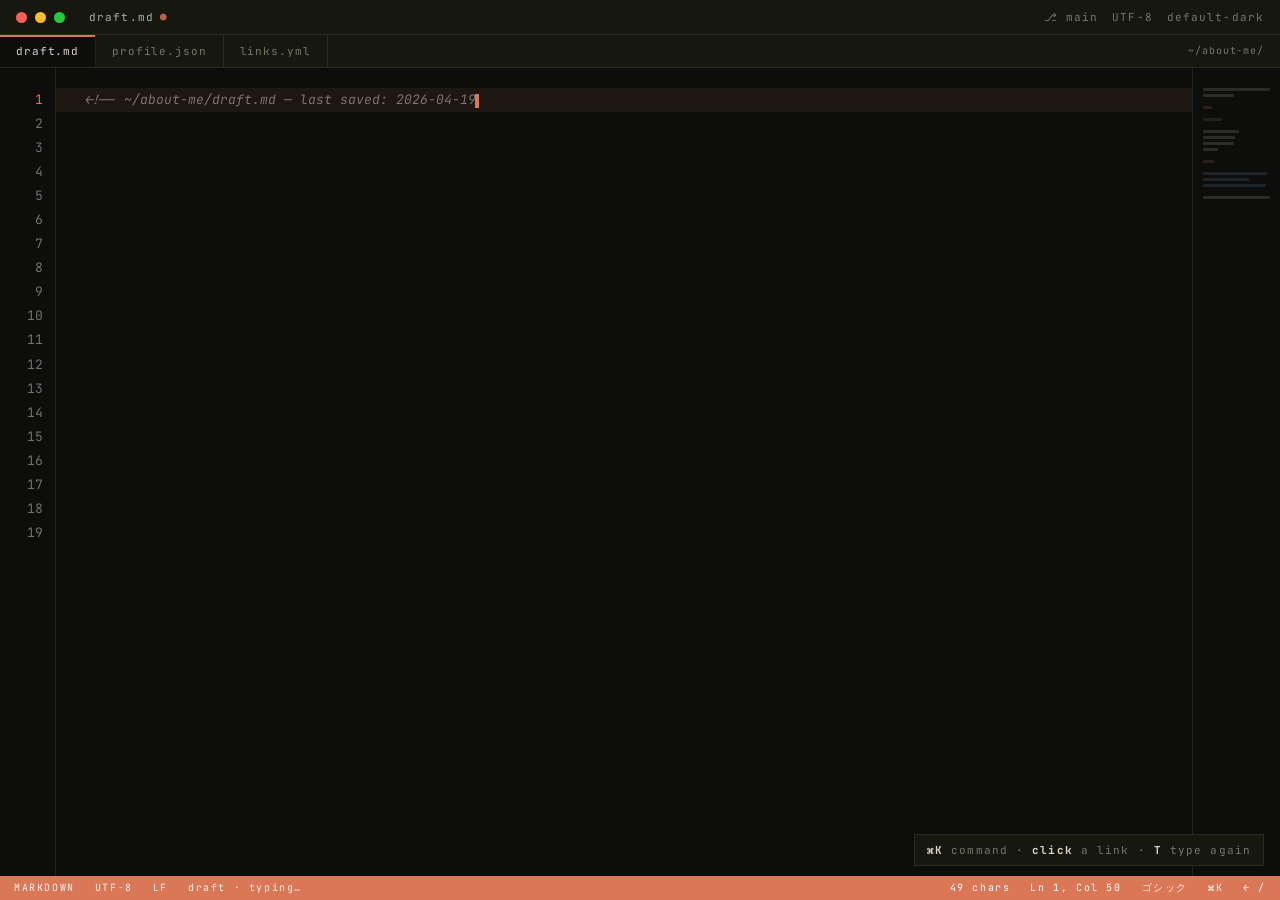
<file: editor.html>
<!DOCTYPE html>
<html lang="ja">
<head>
<meta charset="UTF-8" />
<title>draft.md — こはるなぎ</title>
<meta name="description" content="下書きのまま生きている。">
<meta name="viewport" content="width=device-width, initial-scale=1.0" />
<link rel="icon" href="data:image/svg+xml,<svg xmlns='http://www.w3.org/2000/svg' viewBox='0 0 100 100'><text y='.9em' font-size='90'>✏️</text></svg>">
<link rel="preconnect" href="https://fonts.googleapis.com">
<link rel="preconnect" href="https://fonts.gstatic.com" crossorigin>
<link href="https://fonts.googleapis.com/css2?family=Noto+Serif+JP:wght@400;500;600&family=Noto+Sans+JP:wght@400;500;600;700&family=JetBrains+Mono:wght@400;500;600&display=swap" rel="stylesheet">
<style>
  html, body {
    margin: 0; padding: 0; height: 100%;
    font-family: "JetBrains Mono", "SF Mono", ui-monospace, monospace;
    overflow: hidden;
  }
  * { box-sizing: border-box; }
  a { color: inherit; }

  /* Themes via CSS variables */
  body[data-theme="default-dark"] {
    --bg: #0d0e0c; --chrome: #17181514; --chrome-bg: #16170f;
    --fg: #d8d4c8; --dim: rgba(216,212,200,0.5); --hair: rgba(216,212,200,0.1);
    --accent: #d97757; --accent-alt: #7aa37a; --blue: #7a9cc6; --yellow: #d9b957;
    --sel: rgba(217,119,87,0.25);
  }
  body[data-theme="solarized-dark"] {
    --bg: #002b36; --chrome-bg: #073642;
    --fg: #93a1a1; --dim: rgba(147,161,161,0.55); --hair: rgba(147,161,161,0.14);
    --accent: #cb4b16; --accent-alt: #859900; --blue: #268bd2; --yellow: #b58900;
    --sel: rgba(203,75,22,0.22);
  }
  body[data-theme="dracula"] {
    --bg: #282a36; --chrome-bg: #21222c;
    --fg: #f8f8f2; --dim: rgba(248,248,242,0.5); --hair: rgba(248,248,242,0.12);
    --accent: #ff79c6; --accent-alt: #50fa7b; --blue: #8be9fd; --yellow: #f1fa8c;
    --sel: rgba(255,121,198,0.2);
  }
  body[data-theme="nord"] {
    --bg: #2e3440; --chrome-bg: #272b35;
    --fg: #d8dee9; --dim: rgba(216,222,233,0.55); --hair: rgba(216,222,233,0.12);
    --accent: #bf616a; --accent-alt: #a3be8c; --blue: #88c0d0; --yellow: #ebcb8b;
    --sel: rgba(191,97,106,0.22);
  }
  body[data-theme="paper-light"] {
    --bg: #f5f3ec; --chrome-bg: #e8e5dc;
    --fg: #1b1a17; --dim: rgba(27,26,23,0.5); --hair: rgba(27,26,23,0.12);
    --accent: #b84a3d; --accent-alt: #6b7a3d; --blue: #4a6b8a; --yellow: #9c7a2b;
    --sel: rgba(184,74,61,0.18);
  }

  body {
    background: var(--bg); color: var(--fg);
    display: flex; flex-direction: column; height: 100vh;
  }

  /* Window chrome */
  .chrome {
    display: flex; align-items: center; gap: 8px;
    padding: 10px 16px; background: var(--chrome-bg);
    border-bottom: 1px solid var(--hair);
    font-size: 11px; color: var(--dim); letter-spacing: 0.1em;
    flex-shrink: 0;
  }
  .chrome .dot { width: 11px; height: 11px; border-radius: 50%; }
  .chrome .dot.r { background: #ff5f56; } .chrome .dot.y { background: #ffbd2e; } .chrome .dot.g { background: #27c93f; }
  .chrome .file { margin-left: 16px; color: var(--fg); opacity: 0.8; }
  .chrome .file .mod { color: var(--accent); margin-left: 6px; }
  .chrome .right { margin-left: auto; display: flex; gap: 14px; align-items: center; }
  .chrome select {
    background: transparent; color: var(--fg); border: 1px solid var(--hair);
    padding: 3px 6px; font-family: inherit; font-size: 10px; letter-spacing: 0.1em;
    cursor: pointer;
  }

  /* Tab bar */
  .tabs {
    display: flex; background: var(--chrome-bg);
    border-bottom: 1px solid var(--hair); font-size: 11px;
    letter-spacing: 0.08em; flex-shrink: 0;
  }
  .tabs .tab {
    padding: 9px 16px; color: var(--dim);
    border-right: 1px solid var(--hair); cursor: default;
  }
  .tabs .tab.active {
    background: var(--bg); color: var(--fg);
    box-shadow: inset 0 2px 0 var(--accent);
  }
  .tabs .path { margin-left: auto; padding: 9px 16px; color: var(--dim); font-size: 10px; }

  /* Main editor */
  .editor {
    flex: 1; display: grid; grid-template-columns: 56px 1fr 88px;
    overflow: hidden; min-height: 0;
  }
  .gutter {
    padding: 20px 12px 20px 16px; text-align: right;
    color: var(--dim); border-right: 1px solid var(--hair);
    user-select: none; font-size: 13px; line-height: 1.85;
    overflow: hidden;
  }
  .gutter .ln.cursor { color: var(--accent); }
  .doc {
    padding: 20px 28px; overflow-y: auto;
    font-size: 13px; line-height: 1.85; position: relative;
  }
  .doc .ln { min-height: 1.85em; white-space: pre-wrap; word-break: break-word; }
  .doc .ln.current { background: color-mix(in oklab, var(--accent) 8%, transparent); margin: 0 -28px; padding: 0 28px; }

  .tok-comment { color: var(--dim); font-style: italic; }
  .tok-h1mark, .tok-h2mark { color: var(--accent); }
  .tok-h1 { color: var(--fg); font-family: "Noto Sans JP", sans-serif; font-size: 28px; letter-spacing: 0.14em; font-weight: 600; }
  body.serif .tok-h1, body.serif .tok-quote-jp, body.serif .tok-jp { font-family: "Noto Serif JP", serif; font-weight: 500; }
  .tok-h2 { color: var(--fg); font-weight: 600; letter-spacing: 0.06em; }
  .tok-quote-mark { color: var(--accent); }
  .tok-quote-jp { color: var(--fg); font-family: "Noto Sans JP", sans-serif; font-size: 15px; letter-spacing: 0.12em; font-style: italic; }
  .tok-jp { color: var(--fg); font-family: "Noto Sans JP", sans-serif; font-size: 13.5px; letter-spacing: 0.06em; }
  .tok-bracket { color: var(--dim); }
  .tok-linkname { color: var(--blue); text-decoration: underline; text-underline-offset: 2px; font-family: "Noto Sans JP", sans-serif; }
  body.serif .tok-linkname { font-family: "Noto Serif JP", serif; }
  .tok-url { color: var(--accent-alt); font-style: italic; }
  .tok-dash { color: var(--dim); }
  .tok-bullet { color: var(--yellow); }
  .tok-em { color: var(--accent); font-style: italic; }
  .tok-strike { color: var(--dim); text-decoration: line-through; }
  .tok-html { color: var(--dim); font-style: italic; }

  .caret {
    display: inline-block; width: 0.55ch; height: 1.1em;
    background: var(--accent); vertical-align: text-bottom;
    animation: blink 1s steps(2) infinite; margin-left: -1px;
  }
  @keyframes blink { 0%, 50% { opacity: 1 } 50.01%, 100% { opacity: 0 } }

  /* Minimap */
  .minimap {
    border-left: 1px solid var(--hair);
    padding: 20px 10px; overflow: hidden;
  }
  .minimap .bar { height: 3px; margin-bottom: 3px; border-radius: 1px; }

  /* Status bar */
  .statusbar {
    display: flex; background: var(--accent); color: #fff;
    padding: 5px 14px; font-size: 10px; letter-spacing: 0.16em;
    gap: 20px; flex-shrink: 0;
  }
  .statusbar .right { margin-left: auto; display: flex; gap: 20px; }
  .statusbar .seg { cursor: pointer; opacity: 0.9; }
  .statusbar .seg:hover { opacity: 1; }

  /* Command palette */
  .cmdpal {
    position: fixed; top: 80px; left: 50%; transform: translateX(-50%);
    width: 520px; max-width: calc(100vw - 40px);
    background: var(--chrome-bg); border: 1px solid var(--hair);
    box-shadow: 0 20px 60px rgba(0,0,0,0.5);
    font-size: 12px; z-index: 100;
  }
  .cmdpal .head {
    padding: 10px 14px; border-bottom: 1px solid var(--hair);
    color: var(--dim); display: flex; gap: 10px; align-items: center;
  }
  .cmdpal .head input {
    background: transparent; border: 0; color: var(--fg); flex: 1;
    font-family: inherit; font-size: 13px; outline: none;
  }
  .cmdpal .item {
    padding: 8px 14px; cursor: pointer;
    display: flex; gap: 14px; align-items: center;
  }
  .cmdpal .item:hover, .cmdpal .item.on { background: color-mix(in oklab, var(--accent) 20%, transparent); }
  .cmdpal .item .k { color: var(--dim); font-size: 10px; letter-spacing: 0.2em; }
  .cmdpal .item .t { color: var(--fg); }

  /* Hint toast */
  .hint {
    position: fixed; bottom: 34px; right: 16px;
    background: var(--chrome-bg); border: 1px solid var(--hair);
    padding: 8px 12px; font-size: 11px; color: var(--dim);
    letter-spacing: 0.1em; z-index: 50;
  }
  .hint b { color: var(--fg); }

  /* Tweaks panel */
  .tweaks-panel {
    position: fixed; right: 16px; bottom: 50px; z-index: 200;
    background: var(--chrome-bg); color: var(--fg);
    font-family: "JetBrains Mono", ui-monospace, monospace; font-size: 11px;
    padding: 14px 16px; width: 240px; letter-spacing: 0.08em;
    border: 1px solid var(--hair); display: none;
  }
  .tweaks-panel.on { display: block; }
  .tweaks-panel h4 {
    margin: 0 0 10px; font-size: 10px; letter-spacing: 0.24em;
    text-transform: uppercase; color: var(--dim); font-weight: 500;
  }
  .tweaks-panel .row { display: flex; align-items: center; justify-content: space-between; gap: 8px; margin: 8px 0; }
  .tweaks-panel label { color: var(--dim); }
  .tweaks-panel select, .tweaks-panel button {
    background: transparent; color: var(--fg); border: 1px solid var(--hair);
    padding: 3px 6px; font-family: inherit; font-size: 10px; letter-spacing: 0.1em;
    cursor: pointer;
  }
  .tweaks-panel button.active { background: var(--accent); color: #fff; border-color: var(--accent); }
  .tweaks-panel .seg { display: flex; gap: 2px; }

  /* Scrollbar */
  .doc::-webkit-scrollbar { width: 10px; }
  .doc::-webkit-scrollbar-thumb { background: var(--hair); }
  .doc::-webkit-scrollbar-track { background: transparent; }
</style>
</head>
<body data-theme="default-dark">

<div class="chrome">
  <span class="dot r"></span><span class="dot y"></span><span class="dot g"></span>
  <span class="file">draft.md<span class="mod" id="mod-dot">●</span></span>
  <div class="right">
    <span id="branch">⎇ main</span>
    <span>UTF-8</span>
    <span id="theme-label">default-dark</span>
  </div>
</div>

<div class="tabs">
  <div class="tab active">draft.md</div>
  <div class="tab">profile.json</div>
  <div class="tab">links.yml</div>
  <div class="path">~/about-me/</div>
</div>

<div class="editor">
  <div class="gutter" id="gutter"></div>
  <div class="doc" id="doc"></div>
  <div class="minimap" id="minimap"></div>
</div>

<div class="statusbar">
  <span class="seg">MARKDOWN</span>
  <span class="seg">UTF-8</span>
  <span class="seg">LF</span>
  <span id="draft-age" class="seg">draft · 編集中</span>
  <div class="right">
    <span id="words">0 words</span>
    <span id="caret-pos">Ln 1, Col 1</span>
    <span class="seg" id="toggle-serif" title="toggle font">ゴシック</span>
    <span class="seg" id="toggle-tweaks" title="⌘K">⌘K</span>
    <a class="seg back-home" href="index.html" title="back to /" style="color:#fff;text-decoration:none">← /</a>
  </div>
</div>

<div id="cmdpal" class="cmdpal" style="display:none">
  <div class="head">
    <span>&gt;</span>
    <input id="cmd-input" placeholder="theme / font / retype / visit..." />
  </div>
  <div id="cmd-list"></div>
</div>

<div id="tweaks" class="tweaks-panel">
  <h4>Tweaks</h4>
  <div class="row"><label>theme</label>
    <select id="tw-theme">
      <option value="default-dark">default dark</option>
      <option value="solarized-dark">solarized dark</option>
      <option value="dracula">dracula</option>
      <option value="nord">nord</option>
      <option value="paper-light">paper light</option>
    </select>
  </div>
  <div class="row"><label>font</label>
    <div class="seg" id="tw-serif">
      <button data-v="sans">ゴシック</button><button data-v="serif">明朝</button>
    </div>
  </div>
  <div class="row"><label>typing</label>
    <div class="seg" id="tw-typing">
      <button data-v="on">on</button><button data-v="off">off</button>
    </div>
  </div>
  <div class="row"><label>speed</label><input id="tw-speed" type="range" min="10" max="80" step="2" style="flex:1" /></div>
</div>

<div class="hint" id="hint">
  <b>⌘K</b> command · <b>click</b> a link · <b>T</b> type again
</div>

<script>
(() => {
  // --- TWEAKS DEFAULTS ---
  const TWEAK_DEFAULTS = /*EDITMODE-BEGIN*/{
    "theme": "default-dark",
    "serif": false,
    "typing": true,
    "speed": 28
  }/*EDITMODE-END*/;

  let state = (() => {
    try {
      const raw = localStorage.getItem('editor-tweak');
      if (raw) return { ...TWEAK_DEFAULTS, ...JSON.parse(raw) };
    } catch(e) {}
    return { ...TWEAK_DEFAULTS };
  })();

  // --- DOCUMENT MODEL ---
  // Each line: { text, kind, typedChars? }
  const LINES = [
    { k: 'comment', t: '<!-- ~/about-me/draft.md — last saved: 2026-04-19 -->' },
    { k: 'comment', t: '<!-- status: 下書きのまま -->' },
    { k: 'blank', t: '' },
    { k: 'h1',   t: '# こはるなぎ' },
    { k: 'blank', t: '' },
    { k: 'quote', t: '> 下書きのまま生きている。' },
    { k: 'blank', t: '' },
    { k: 'p',    t: 'SIerに11年勤めたあと、自治体に転職してDX推進に' },
    { k: 'p',    t: '関わりながら、書くことを始めました。AIと人間の' },
    { k: 'p',    t: 'あいだにある問いに関心があり、エッセイや制作の' },
    { k: 'p',    t: 'テーマになっています。' },
    { k: 'blank', t: '' },
    { k: 'h2',   t: '## links' },
    { k: 'blank', t: '' },
    { k: 'link', t: '- [note](https://note.com/koharunagi_) — エッセイ・日記', href: 'https://note.com/koharunagi_' },
    { k: 'link', t: '- [あなたのスマホはどこにありますか？](note) — 有料記事', href: 'https://note.com/koharunagi_/n/n6ee8d8d39ea9' },
    { k: 'link', t: '- [GitHub](github.com/craftpaperbag) — コードと残骸たち', href: 'https://github.com/craftpaperbag' },
    { k: 'blank', t: '' },
    { k: 'comment', t: '<!-- ご連絡はnoteのDMから / source: github.com/craftpaperbag/about-me -->' },
  ];

  // --- TOKENIZER for one line ---
  // Renders a line up to `upto` chars (for typing animation)
  function renderLine(ln, upto) {
    const t = ln.t.slice(0, upto);
    if (ln.k === 'blank') return '&nbsp;';
    if (ln.k === 'comment') return `<span class="tok-comment">${escapeHtml(t)}</span>`;
    if (ln.k === 'h1') {
      if (t.length <= 2) return `<span class="tok-h1mark">${escapeHtml(t)}</span>`;
      return `<span class="tok-h1mark">${escapeHtml(t.slice(0,2))}</span><span class="tok-h1">${escapeHtml(t.slice(2))}</span>`;
    }
    if (ln.k === 'h2') {
      if (t.length <= 3) return `<span class="tok-h2mark">${escapeHtml(t)}</span>`;
      return `<span class="tok-h2mark">${escapeHtml(t.slice(0,3))}</span><span class="tok-h2">${escapeHtml(t.slice(3))}</span>`;
    }
    if (ln.k === 'quote') {
      if (t.length <= 2) return `<span class="tok-quote-mark">${escapeHtml(t)}</span>`;
      return `<span class="tok-quote-mark">${escapeHtml(t.slice(0,2))}</span><span class="tok-quote-jp">${escapeHtml(t.slice(2))}</span>`;
    }
    if (ln.k === 'p') return `<span class="tok-jp">${escapeHtml(t)}</span>`;
    if (ln.k === 'link') {
      // e.g. "- [name](url) — desc"
      const m = t.match(/^(- )?(\[([^\]]*)\])?(\(([^)]*)\))?( — (.*))?$/);
      if (!m) return `<span class="tok-jp">${escapeHtml(t)}</span>`;
      let html = '';
      if (m[1]) html += `<span class="tok-bullet">${escapeHtml(m[1])}</span>`;
      if (m[2]) {
        html += `<span class="tok-bracket">[</span>`;
        html += `<span class="tok-linkname">${escapeHtml(m[3]||'')}</span>`;
        // Only close bracket if full [..] is typed (i.e. contains ])
        if (t.includes(']')) html += `<span class="tok-bracket">]</span>`;
      }
      if (m[4]) {
        html += `<span class="tok-bracket">(</span>`;
        html += `<span class="tok-url">${escapeHtml(m[5]||'')}</span>`;
        if (t.includes(')')) html += `<span class="tok-bracket">)</span>`;
      }
      if (m[6]) {
        html += `<span class="tok-dash"> — </span>`;
        html += `<span class="tok-jp">${escapeHtml(m[7]||'')}</span>`;
      }
      return html || `<span class="tok-jp">${escapeHtml(t)}</span>`;
    }
    return escapeHtml(t);
  }

  function escapeHtml(s) {
    return String(s).replace(/[&<>"']/g, c => ({
      '&':'&amp;','<':'&lt;','>':'&gt;','"':'&quot;',"'":'&#39;'
    }[c]));
  }

  // --- STATE for typing ---
  // currentLine: which line the caret is on (0-indexed)
  // currentCol: how many chars of that line are typed
  let currentLine = 0;
  let currentCol = 0;
  let typingTimer = null;
  let typingDone = false;

  function totalLines() { return LINES.length; }

  function renderAll() {
    const doc = document.getElementById('doc');
    const gutter = document.getElementById('gutter');
    const minimap = document.getElementById('minimap');

    let docHtml = '';
    let gutterHtml = '';
    let mapHtml = '';
    for (let i = 0; i < LINES.length; i++) {
      const ln = LINES[i];
      const isCurrent = i === currentLine && !typingDone;
      let chars;
      if (i < currentLine) chars = ln.t.length;
      else if (i === currentLine) chars = currentCol;
      else chars = 0;
      if (typingDone) chars = ln.t.length;

      let body = renderLine(ln, chars);
      if (isCurrent) body += '<span class="caret"></span>';
      // If this line is a link and fully typed, wrap in anchor
      if (ln.k === 'link' && ln.href && chars >= ln.t.length) {
        body = `<a href="${ln.href}" target="_blank" rel="noopener" style="text-decoration:none">${body}</a>`;
      }
      docHtml += `<div class="ln${isCurrent ? ' current' : ''}" data-i="${i}">${body}</div>`;
      gutterHtml += `<div class="ln${isCurrent ? ' cursor' : ''}">${i+1}</div>`;

      // minimap bar
      const color = ln.k === 'h1' ? 'var(--accent)'
        : ln.k === 'h2' ? 'var(--accent)'
        : ln.k === 'comment' ? 'var(--dim)'
        : ln.k === 'link' ? 'var(--blue)'
        : ln.k === 'quote' ? 'var(--accent-alt)'
        : ln.k === 'blank' ? 'transparent'
        : 'var(--fg)';
      const op = ln.k === 'comment' ? 0.3 : (i <= currentLine || typingDone ? 0.7 : 0.15);
      const w = ln.k === 'blank' ? 0 : Math.min(100, ((ln.t.length || 2) * 2));
      mapHtml += `<div class="bar" style="background:${color};opacity:${op};width:${w}%"></div>`;
    }

    doc.innerHTML = docHtml;
    gutter.innerHTML = gutterHtml;
    minimap.innerHTML = mapHtml;

    // status
    const caretLine = typingDone ? LINES.length : (currentLine + 1);
    const caretCol = typingDone ? 1 : (currentCol + 1);
    document.getElementById('caret-pos').textContent = `Ln ${caretLine}, Col ${caretCol}`;
    const totalChars = LINES.reduce((a, l) => a + (i => i<currentLine ? l.t.length : i===currentLine ? currentCol : 0)(LINES.indexOf(l)), 0);
    const wc = typingDone
      ? LINES.reduce((a,l) => a + l.t.length, 0)
      : totalChars;
    document.getElementById('words').textContent = `${wc} chars`;
    document.getElementById('mod-dot').textContent = typingDone ? '' : '●';
    document.getElementById('draft-age').textContent = typingDone ? 'draft · 保存せず' : 'draft · typing…';
  }

  function step() {
    if (typingDone) return;
    const ln = LINES[currentLine];
    // advance
    if (ln.k === 'blank') {
      currentLine++;
      currentCol = 0;
    } else if (currentCol < ln.t.length) {
      currentCol++;
    } else {
      currentLine++;
      currentCol = 0;
    }
    if (currentLine >= LINES.length) {
      typingDone = true;
      currentLine = LINES.length - 1;
      currentCol = LINES[currentLine].t.length;
    }
    renderAll();
    scheduleNext();
  }

  function scheduleNext() {
    if (typingDone) return;
    const ln = LINES[currentLine];
    let delay = 1000 / state.speed; // base
    // Vary for realism
    const ch = ln.t[currentCol - 1];
    if (ch === '。' || ch === '、') delay *= 4;
    else if (ch === ' ') delay *= 1.8;
    else if (ln.k === 'blank') delay = 240;
    else if (currentCol === 0) delay *= 2.5;
    delay += Math.random() * (1000 / state.speed);
    typingTimer = setTimeout(step, delay);
  }

  function startTyping() {
    clearTimeout(typingTimer);
    currentLine = 0; currentCol = 0; typingDone = false;
    renderAll();
    typingTimer = setTimeout(step, 500);
  }

  function completeInstantly() {
    clearTimeout(typingTimer);
    typingDone = true;
    currentLine = LINES.length - 1;
    currentCol = LINES[currentLine].t.length;
    renderAll();
  }

  // --- THEME / TWEAKS wiring ---
  function applyState() {
    document.body.dataset.theme = state.theme;
    document.body.classList.toggle('serif', !!state.serif);
    document.getElementById('theme-label').textContent = state.theme;
    document.getElementById('toggle-serif').textContent = state.serif ? '明朝' : 'ゴシック';
    document.getElementById('tw-theme').value = state.theme;
    document.querySelectorAll('#tw-serif button').forEach(b => {
      b.classList.toggle('active', (b.dataset.v === 'serif') === !!state.serif);
    });
    document.querySelectorAll('#tw-typing button').forEach(b => {
      b.classList.toggle('active', (b.dataset.v === 'on') === !!state.typing);
    });
    document.getElementById('tw-speed').value = state.speed;
    try { localStorage.setItem('editor-tweak', JSON.stringify(state)); } catch(e) {}
    try {
      window.parent.postMessage({ type: '__edit_mode_set_keys', edits: { ...state } }, '*');
    } catch(e) {}
  }

  document.getElementById('tw-theme').addEventListener('change', e => {
    state.theme = e.target.value; applyState();
  });
  document.querySelectorAll('#tw-serif button').forEach(b => {
    b.addEventListener('click', () => {
      state.serif = b.dataset.v === 'serif'; applyState();
    });
  });
  document.querySelectorAll('#tw-typing button').forEach(b => {
    b.addEventListener('click', () => {
      const on = b.dataset.v === 'on';
      state.typing = on; applyState();
      if (on) startTyping(); else completeInstantly();
    });
  });
  document.getElementById('tw-speed').addEventListener('input', e => {
    state.speed = parseInt(e.target.value, 10); applyState();
  });
  document.getElementById('toggle-serif').addEventListener('click', () => {
    state.serif = !state.serif; applyState();
  });
  document.getElementById('toggle-tweaks').addEventListener('click', openCmdpal);

  // --- Command palette ---
  const COMMANDS = [
    { k: 'theme', t: 'Theme: Default Dark', fn: () => { state.theme='default-dark'; applyState(); } },
    { k: 'theme', t: 'Theme: Solarized Dark', fn: () => { state.theme='solarized-dark'; applyState(); } },
    { k: 'theme', t: 'Theme: Dracula', fn: () => { state.theme='dracula'; applyState(); } },
    { k: 'theme', t: 'Theme: Nord', fn: () => { state.theme='nord'; applyState(); } },
    { k: 'theme', t: 'Theme: Paper Light', fn: () => { state.theme='paper-light'; applyState(); } },
    { k: 'font',  t: 'Font: ゴシック (sans)', fn: () => { state.serif=false; applyState(); } },
    { k: 'font',  t: 'Font: 明朝 (serif)', fn: () => { state.serif=true; applyState(); } },
    { k: 'edit',  t: 'Retype document', fn: () => startTyping() },
    { k: 'edit',  t: 'Complete now (skip typing)', fn: () => completeInstantly() },
    { k: 'tweaks', t: 'Toggle tweaks panel', fn: () => document.getElementById('tweaks').classList.toggle('on') },
    { k: 'nav',   t: 'Open note', fn: () => window.open('https://note.com/koharunagi_','_blank') },
    { k: 'nav',   t: 'Open 有料記事 (note)', fn: () => window.open('https://note.com/koharunagi_/n/n6ee8d8d39ea9','_blank') },
    { k: 'nav',   t: 'Open Kindle version', fn: () => window.open('https://www.amazon.co.jp/dp/B0GVB4NG4V','_blank') },
    { k: 'nav',   t: 'Open GitHub', fn: () => window.open('https://github.com/craftpaperbag','_blank') },
    { k: 'nav',   t: 'Back to / (public page)', fn: () => location.href = 'index.html' },
  ];

  let cmdSel = 0;
  function openCmdpal() {
    document.getElementById('cmdpal').style.display = 'block';
    const inp = document.getElementById('cmd-input');
    inp.value = ''; cmdSel = 0;
    renderCmdList('');
    setTimeout(() => inp.focus(), 30);
  }
  function closeCmdpal() { document.getElementById('cmdpal').style.display = 'none'; }
  function renderCmdList(q) {
    const list = document.getElementById('cmd-list');
    const filtered = COMMANDS.filter(c => !q || c.t.toLowerCase().includes(q.toLowerCase()) || c.k.includes(q.toLowerCase()));
    list.innerHTML = filtered.map((c, i) =>
      `<div class="item ${i === cmdSel ? 'on' : ''}" data-i="${i}"><span class="k">${c.k.toUpperCase()}</span><span class="t">${c.t}</span></div>`
    ).join('');
    list.querySelectorAll('.item').forEach(el => {
      el.addEventListener('click', () => {
        const c = filtered[parseInt(el.dataset.i,10)]; if (c) { c.fn(); closeCmdpal(); }
      });
    });
    list.dataset.filtered = JSON.stringify(filtered.map(f=>f.t));
    list._filtered = filtered;
  }
  document.getElementById('cmd-input').addEventListener('input', e => {
    cmdSel = 0; renderCmdList(e.target.value);
  });
  document.getElementById('cmd-input').addEventListener('keydown', e => {
    const list = document.getElementById('cmd-list');
    const items = list._filtered || [];
    if (e.key === 'ArrowDown') { cmdSel = Math.min(items.length-1, cmdSel+1); renderCmdList(document.getElementById('cmd-input').value); e.preventDefault(); }
    else if (e.key === 'ArrowUp') { cmdSel = Math.max(0, cmdSel-1); renderCmdList(document.getElementById('cmd-input').value); e.preventDefault(); }
    else if (e.key === 'Enter') { const c = items[cmdSel]; if (c) { c.fn(); closeCmdpal(); } }
    else if (e.key === 'Escape') { closeCmdpal(); }
  });

  // Global keys
  window.addEventListener('keydown', e => {
    if ((e.metaKey || e.ctrlKey) && e.key.toLowerCase() === 'k') {
      e.preventDefault(); openCmdpal();
    } else if (e.key === 'Escape') {
      closeCmdpal();
    } else if (!document.getElementById('cmdpal').style.display || document.getElementById('cmdpal').style.display === 'none') {
      if (e.key.toLowerCase() === 't' && !e.metaKey && !e.ctrlKey && !e.altKey) {
        // retype
        startTyping();
      }
    }
  });

  // Edit-mode host handshake
  window.addEventListener('message', (e) => {
    if (!e.data || typeof e.data !== 'object') return;
    if (e.data.type === '__activate_edit_mode') {
      document.getElementById('tweaks').classList.add('on');
    } else if (e.data.type === '__deactivate_edit_mode') {
      document.getElementById('tweaks').classList.remove('on');
    }
  });
  try { window.parent.postMessage({ type: '__edit_mode_available' }, '*'); } catch(e) {}

  // INIT
  applyState();
  if (state.typing) startTyping();
  else completeInstantly();

  // hide hint after a bit
  setTimeout(() => {
    const h = document.getElementById('hint');
    if (h) h.style.transition = 'opacity 0.8s'; h.style.opacity = '0';
    setTimeout(() => h && h.remove(), 1000);
  }, 8000);

})();
</script>

</body>
</html>
</file>
